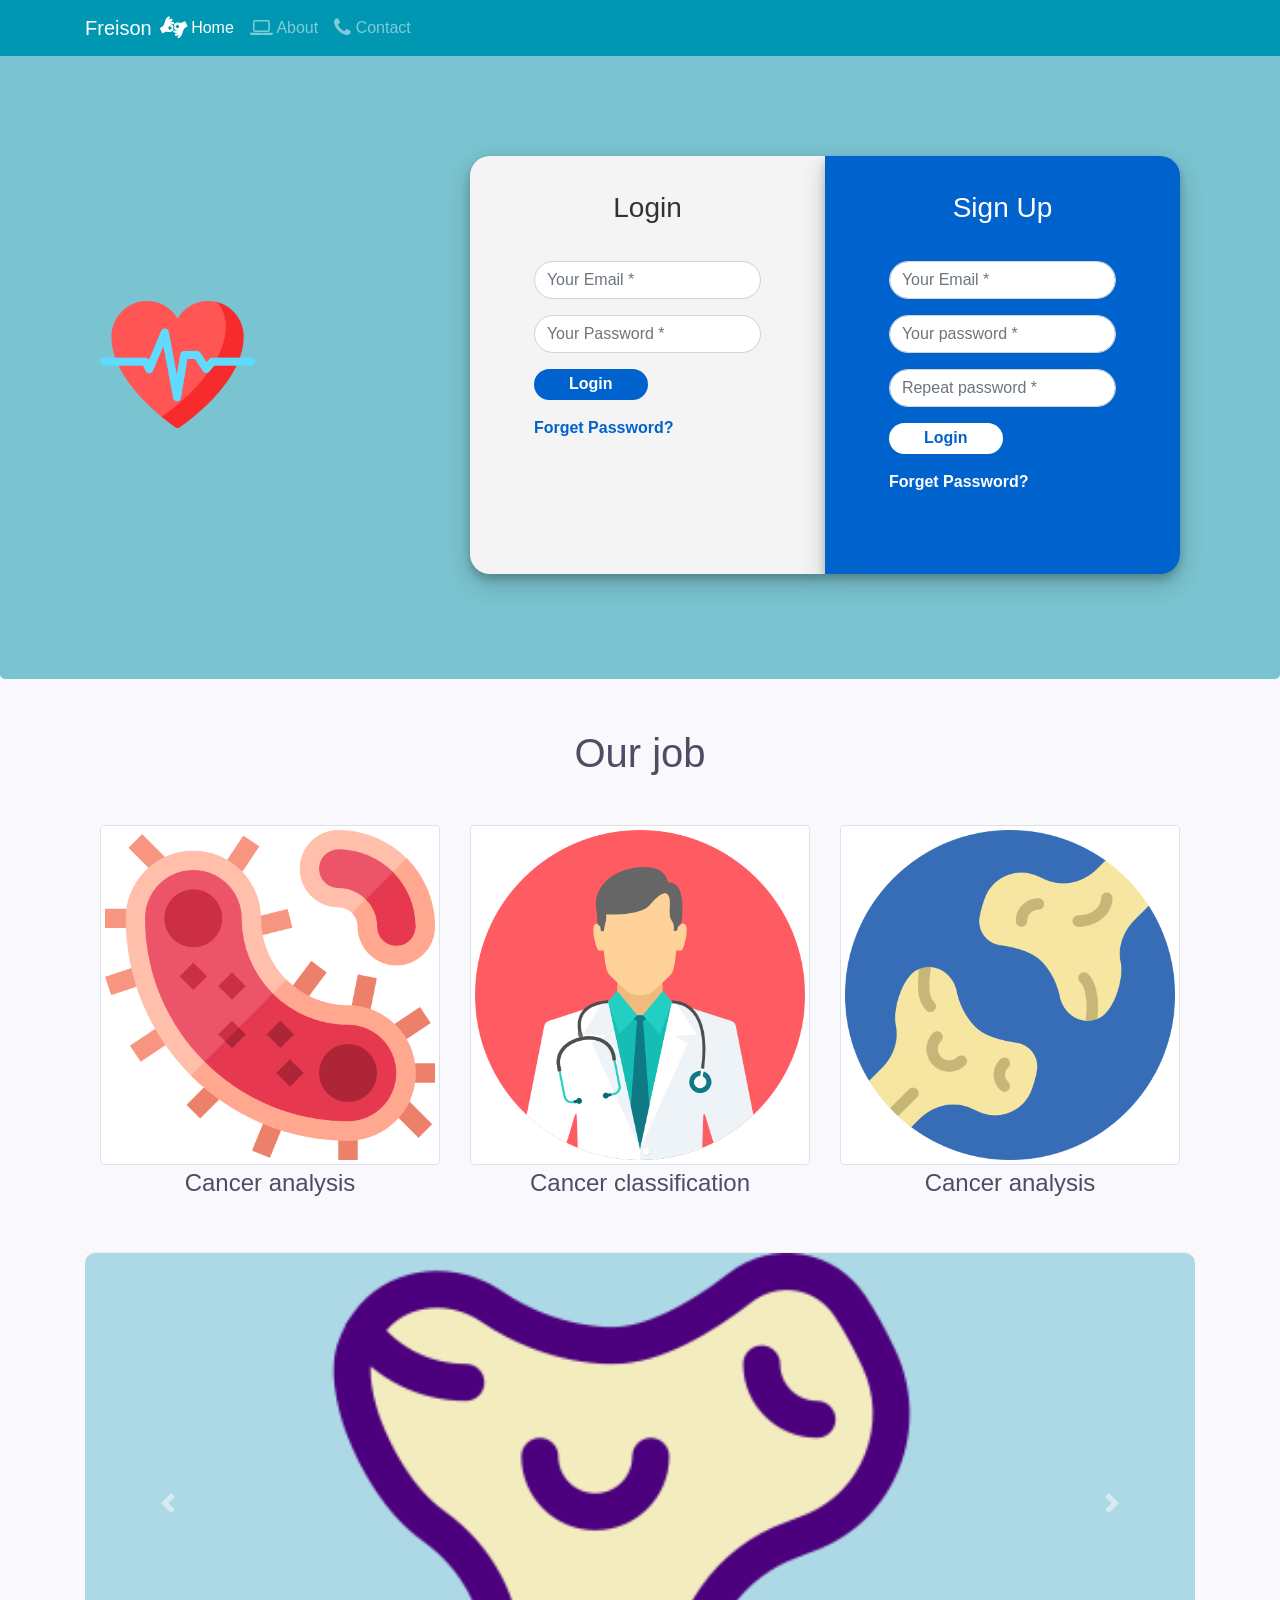
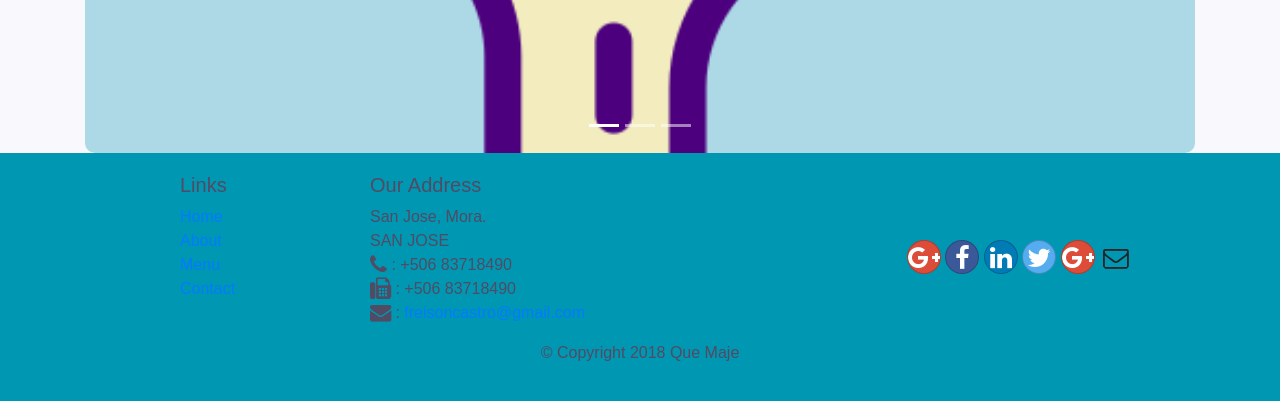
<file: dist/index.html>
<!DOCTYPE html><html lang="en"><head><meta charset="utf-8"><meta name="viewport" content="width=device-width,initial-scale=1,shrink-to-fit=no"><meta http-equiv="x-ua-compatible" content="ie=edge"><link rel="stylesheet" href="css/main.css"><title>Freison</title></head><body><nav class="navbar navbar-dark navbar-expand-sm fixed-top"><div class="container"><button class="navbar-toggler" type="button" data-toggle="collapse" data-target="#Navbar"><span class="navbar-toggler-icon"></span></button> <a class="navbar-brand mr-auto" href="#">Freison</a><div class="collapse navbar-collapse" id="Navbar"><ul class="navbar-nav mr-auto"><li class="nav-item active"><a class="nav-link" href="#"><span class="fa fa-american-sign-language-interpreting fa-lg"></span> Home</a></li><li class="nav-item"><a class="nav-link" href="./aboutus.html"><span class="fa fa-laptop fa-lg"></span> About</a></li><li class="nav-item"><a class="nav-link" href="contactus.html"><span class="fa fa-phone fa-lg"></span> Contact</a></li></ul></div></div></nav><div class="modal fade" id="exampleModalLong" tabindex="-1" role="dialog" aria-labelledby="exampleModalLongTitle" aria-hidden="true"><div class="modal-dialog" role="document"><div class="modal-content"><div class="modal-header"><h5 class="modal-title" id="exampleModalLongTitle">Info <i class="fa fa-info-circle"></i></h5><button type="button" class="close" data-dismiss="modal" aria-label="Close"><span aria-hidden="true">&times;</span></button></div><div class="modal-body"><h1>Bone cancer describes a malignant tumor of the bone that destroys healthy bone tissue.</h1><p>Bone cancer is divided into primary and secondary bone cancer: primary bone cancer forms in the cells of the bone and secondary bone cancer starts elsewhere, eventually spreading to bones. In this article, we will discuss the survival rates, types, causes, symptoms, and treatments for bone cancer.</p><p>Fast facts on bone cancer: Benign bone tumors are more common than malignant bone tumors. There are a number of different bone cancer types. Early symptoms might include pain in the affected area. A range of diagnostic tests can help diagnose bone cancer. Radiotherapy, chemotherapy, and surgery can all be used to treat bone cancer.</p></div><div class="modal-footer"><button type="button" class="btn btn-secondary" data-dismiss="modal">Close</button> <button type="button" class="btn btn-primary">Save changes</button></div></div></div></div><header class="jumbotron"><div class="container"><div class="row row-header"><div class="col-sm-4 col-sm align-self-center"><div class="row"><div class="col-sm-6"><img src="img/latido-del-corazon.png" class="img-fluid"></div></div><div class="col-sm-6 cik-sm-6"></div></div><div class="col-sm-8 col-sm align-items-center"><div class="container login-container"><div class="row"><div class="col-md-6 login-form-1"><h3>Login</h3><form><div class="form-group"><input type="text" class="form-control" placeholder="Your Email *"></div><div class="form-group"><input type="password" class="form-control" placeholder="Your Password *"></div><div class="form-group"><input type="submit" class="btnSubmit" value="Login"></div><div class="form-group"><a href="#" class="ForgetPwd">Forget Password?</a></div></form></div><div class="col-md-6 login-form-2"><h3>Sign Up</h3><form><div class="form-group"><input type="text" class="form-control" placeholder="Your Email *"></div><div class="form-group"><input type="password" class="form-control" placeholder="Your password *"></div><div class="form-group"><input type="password" class="form-control" placeholder="Repeat password *"></div><div class="form-group"><input type="submit" class="btnSubmit" value="Login"></div><div class="form-group"><a href="#" class="ForgetPwd" value="Login">Forget Password?</a></div></form></div></div></div></div></div></div></header><div class="container"><div class="row row-content align-items-center"><div class="col-sm-12"><h1 class="text-center mb-5">Our job</h1></div><div class="col-sm-4"><img class="d-flex mr-3 img-thumbnail align-self-center" src="img/virus.png" alt="uthappizza"><h4 class="text-center m-1">Cancer analysis</h4></div><div class="col-sm-4"><img class="d-flex mr-3 img-thumbnail align-self-center" src="img/doctor.png" alt="uthappizza"><h4 class="text-center m-1">Cancer classification</h4></div><div class="col-sm-4"><img class="d-flex mr-3 img-thumbnail align-self-center" src="img/articulacion.png" alt="uthappizza"><h4 class="text-center m-1">Cancer analysis</h4></div></div><div id="carouselExampleIndicators" class="carousel slide" data-ride="carousel"><ol class="carousel-indicators"><li data-target="#carouselExampleIndicators" data-slide-to="0" class="active"></li><li data-target="#carouselExampleIndicators" data-slide-to="1"></li><li data-target="#carouselExampleIndicators" data-slide-to="2"></li></ol><div class="carousel-inner"><div class="carousel-item active"><img src="img/femur.png" class="d-block w-100" alt="..."></div><div class="carousel-item"><img src="img/virus.png" class="d-block w-100" alt="..."></div><div class="carousel-item"><img src="img/articulacion.png" class="d-block w-100"></div></div><a class="carousel-control-prev" href="#carouselExampleIndicators" role="button" data-slide="prev"><span class="carousel-control-prev-icon" aria-hidden="true"></span> <span class="sr-only">Previous</span> </a><a class="carousel-control-next" href="#carouselExampleIndicators" role="button" data-slide="next"><span class="carousel-control-next-icon" aria-hidden="true"></span> <span class="sr-only">Next</span></a></div></div><footer class="footer"><div class="container"><div class="row"><div class="col-4 offset-1 col-sm-2"><h5>Links</h5><ul class="list-unstyled"><li><a href="#">Home</a></li><li><a href="./aboutus.html">About</a></li><li><a href="#">Menu</a></li><li><a href="#">Contact</a></li></ul></div><div class="col-7 col-sm-5"><h5>Our Address</h5><address>San Jose, Mora.<br>SAN JOSE<br><i class="fa fa-phone fa-lg"></i> : +506 83718490<br><i class="fa fa-fax fa-lg"></i> : +506 83718490<br><i class="fa fa-envelope fa-lg"></i> : <a href="mailto:confusion@food.net">freisoncastro@gmail.com</a></address></div><div class="col-12 col-sm-4 align-self-center"><div class="text-center"><a class="btn btn-social-icon btn-google" href="http://google.com/+"><i class="fa fa-google-plus fa-lg"></i></a> <a class="btn btn-social-icon btn-facebook" href="http://www.facebook.com/profile.php?id="><i class="fa fa-facebook fa-lg"></i></a> <a class="btn btn-social-icon btn-linkedin" href="http://www.linkedin.com/in/"><i class="fa fa-linkedin fa-lg"></i></a> <a class="btn btn-social-icon btn-twitter" href="http://twitter.com/"><i class="fa fa-twitter fa-lg"></i></a> <a class="btn btn-social-icon btn-google" href="http://youtube.com/"><i class="fa fa-google-plus fa-lg"></i></a> <a class="btn btn-social-icon" href="mailto:"><i class="fa fa-envelope-o fa-lg"></i></a></div></div></div><div class="row justify-content-center"><div class="col-auto"><p>© Copyright 2018 Que Maje</p></div></div></div></footer><script src="js/main.js"></script></body></html>
</file>
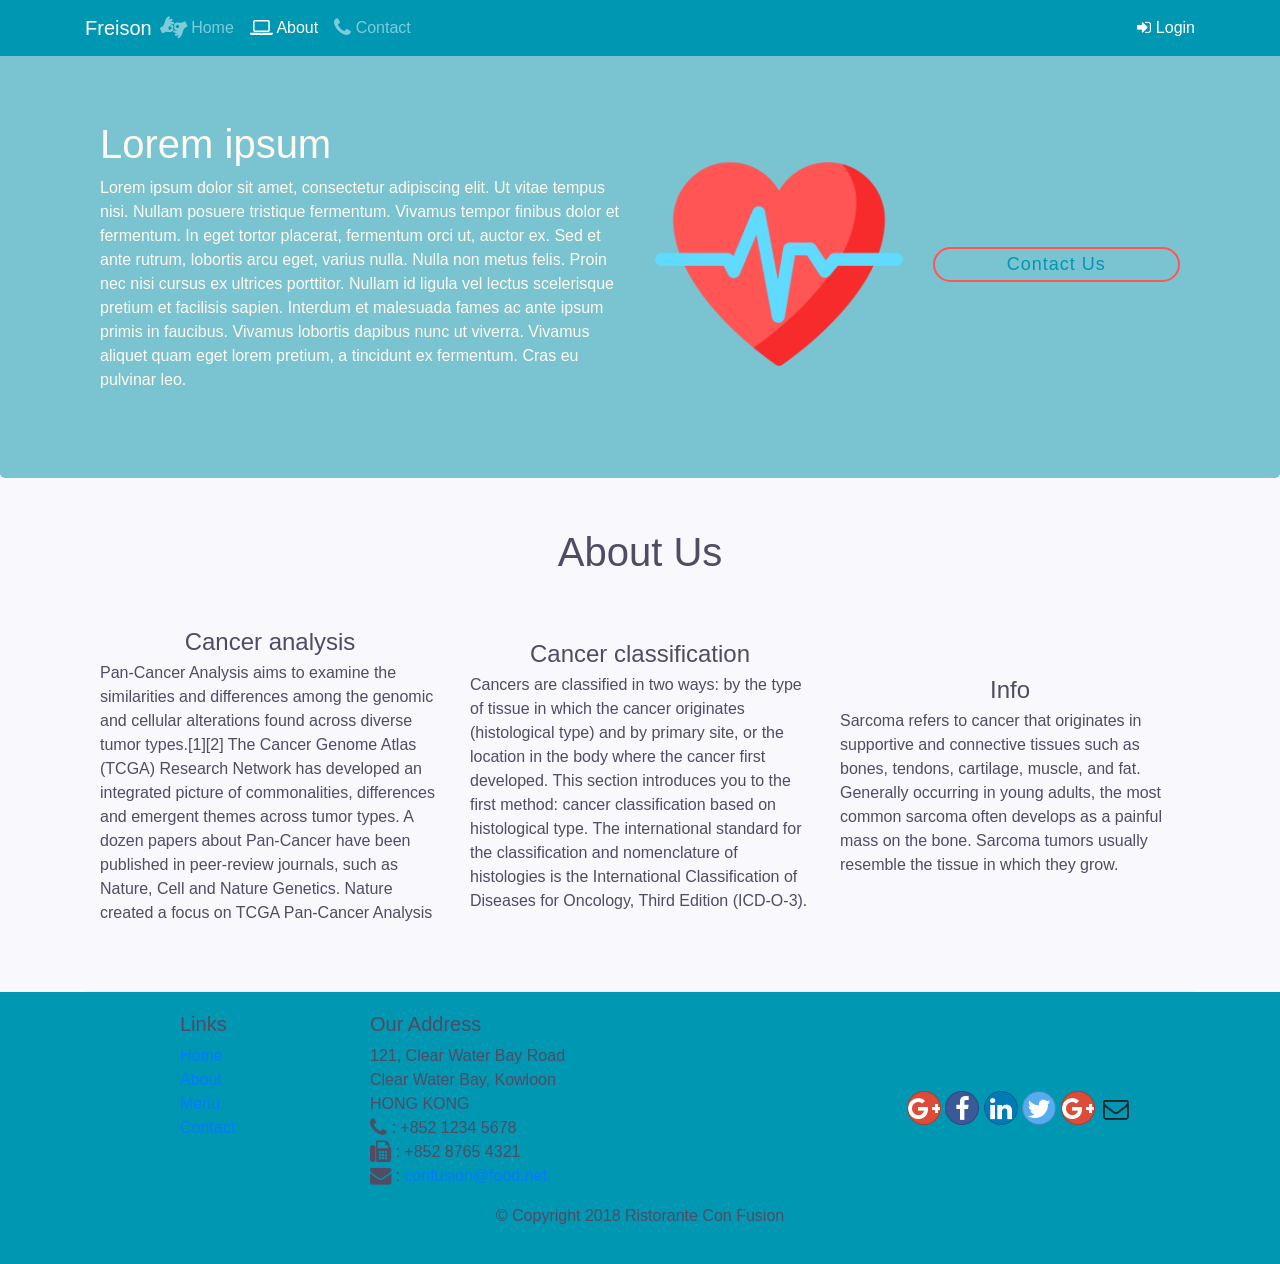
<file: dist/aboutus.html>
<!DOCTYPE html><html lang="en"><head><meta charset="utf-8"><meta name="viewport" content="width=device-width,initial-scale=1,shrink-to-fit=no"><meta http-equiv="x-ua-compatible" content="ie=edge"><link rel="stylesheet" href="css/main.css"><title>Freison</title></head><body><nav class="navbar navbar-dark navbar-expand-sm fixed-top"><div class="container"><button class="navbar-toggler" type="button" data-toggle="collapse" data-target="#Navbar"><span class="navbar-toggler-icon"></span></button> <a class="navbar-brand mr-auto" href="./index.html">Freison</a><div class="collapse navbar-collapse" id="Navbar"><ul class="navbar-nav mr-auto"><li class="nav-item"><a class="nav-link" href="./index.html"><span class="fa fa-american-sign-language-interpreting fa-lg"></span> Home</a></li><li class="nav-item active"><a class="nav-link" href="./aboutus.html"><span class="fa fa-laptop fa-lg"></span> About</a></li><li class="nav-item"><a class="nav-link" href="contactus.html"><span class="fa fa-phone fa-lg"></span> Contact</a></li></ul><span class="navbar-text"><a href="./index.html" id="btnLogin"><span class="fa fa-sign-in"></span> Login</a></span></div></div></nav><header class="jumbotron"><div class="container"><div class="row row-header"><div class="col-sm-6 cik-sm-6"><h1>Lorem ipsum</h1><p>Lorem ipsum dolor sit amet, consectetur adipiscing elit. Ut vitae tempus nisi. Nullam posuere tristique fermentum. Vivamus tempor finibus dolor et fermentum. In eget tortor placerat, fermentum orci ut, auctor ex. Sed et ante rutrum, lobortis arcu eget, varius nulla. Nulla non metus felis. Proin nec nisi cursus ex ultrices porttitor. Nullam id ligula vel lectus scelerisque pretium et facilisis sapien. Interdum et malesuada fames ac ante ipsum primis in faucibus. Vivamus lobortis dapibus nunc ut viverra. Vivamus aliquet quam eget lorem pretium, a tincidunt ex fermentum. Cras eu pulvinar leo.</p></div><div class="col-sm-6 col-sm align-self-center"><div class="row"><div class="col-sm-6"><img src="img/latido-del-corazon.png" class="img-fluid"></div><div class="col-sm-6 align-self-center"><a id="btnReserve" role="button" href="./contactus.html" class="btn btn-block btn-circle nav-link btn-danger">Contact Us</a></div></div></div></div></div></header><div class="container"><div class="row row-content align-items-center"><div class="col-sm-12"><h1 class="text-center mb-5">About Us</h1></div><div class="col-sm-4"><h4 class="text-center m-1">Cancer analysis</h4><p>Pan-Cancer Analysis aims to examine the similarities and differences among the genomic and cellular alterations found across diverse tumor types.[1][2] The Cancer Genome Atlas (TCGA) Research Network has developed an integrated picture of commonalities, differences and emergent themes across tumor types. A dozen papers about Pan-Cancer have been published in peer-review journals, such as Nature, Cell and Nature Genetics. Nature created a focus on TCGA Pan-Cancer Analysis</p></div><div class="col-sm-4"><h4 class="text-center m-1">Cancer classification</h4><p>Cancers are classified in two ways: by the type of tissue in which the cancer originates (histological type) and by primary site, or the location in the body where the cancer first developed. This section introduces you to the first method: cancer classification based on histological type. The international standard for the classification and nomenclature of histologies is the International Classification of Diseases for Oncology, Third Edition (ICD-O-3).</p></div><div class="col-sm-4"><h4 class="text-center m-1">Info</h4><p>Sarcoma refers to cancer that originates in supportive and connective tissues such as bones, tendons, cartilage, muscle, and fat. Generally occurring in young adults, the most common sarcoma often develops as a painful mass on the bone. Sarcoma tumors usually resemble the tissue in which they grow.</p></div></div></div><footer class="footer"><div class="container"><div class="row"><div class="col-4 offset-1 col-sm-2"><h5>Links</h5><ul class="list-unstyled"><li><a href="#">Home</a></li><li><a href="./aboutus.html">About</a></li><li><a href="#">Menu</a></li><li><a href="#">Contact</a></li></ul></div><div class="col-7 col-sm-5"><h5>Our Address</h5><address>121, Clear Water Bay Road<br>Clear Water Bay, Kowloon<br>HONG KONG<br><i class="fa fa-phone fa-lg"></i> : +852 1234 5678<br><i class="fa fa-fax fa-lg"></i> : +852 8765 4321<br><i class="fa fa-envelope fa-lg"></i> : <a href="mailto:confusion@food.net">confusion@food.net</a></address></div><div class="col-12 col-sm-4 align-self-center"><div class="text-center"><a class="btn btn-social-icon btn-google" href="http://google.com/+"><i class="fa fa-google-plus fa-lg"></i></a> <a class="btn btn-social-icon btn-facebook" href="http://www.facebook.com/profile.php?id="><i class="fa fa-facebook fa-lg"></i></a> <a class="btn btn-social-icon btn-linkedin" href="http://www.linkedin.com/in/"><i class="fa fa-linkedin fa-lg"></i></a> <a class="btn btn-social-icon btn-twitter" href="http://twitter.com/"><i class="fa fa-twitter fa-lg"></i></a> <a class="btn btn-social-icon btn-google" href="http://youtube.com/"><i class="fa fa-google-plus fa-lg"></i></a> <a class="btn btn-social-icon" href="mailto:"><i class="fa fa-envelope-o fa-lg"></i></a></div></div></div><div class="row justify-content-center"><div class="col-auto"><p>© Copyright 2018 Ristorante Con Fusion</p></div></div></div></footer><script src="js/main.js"></script></body></html>
</file>
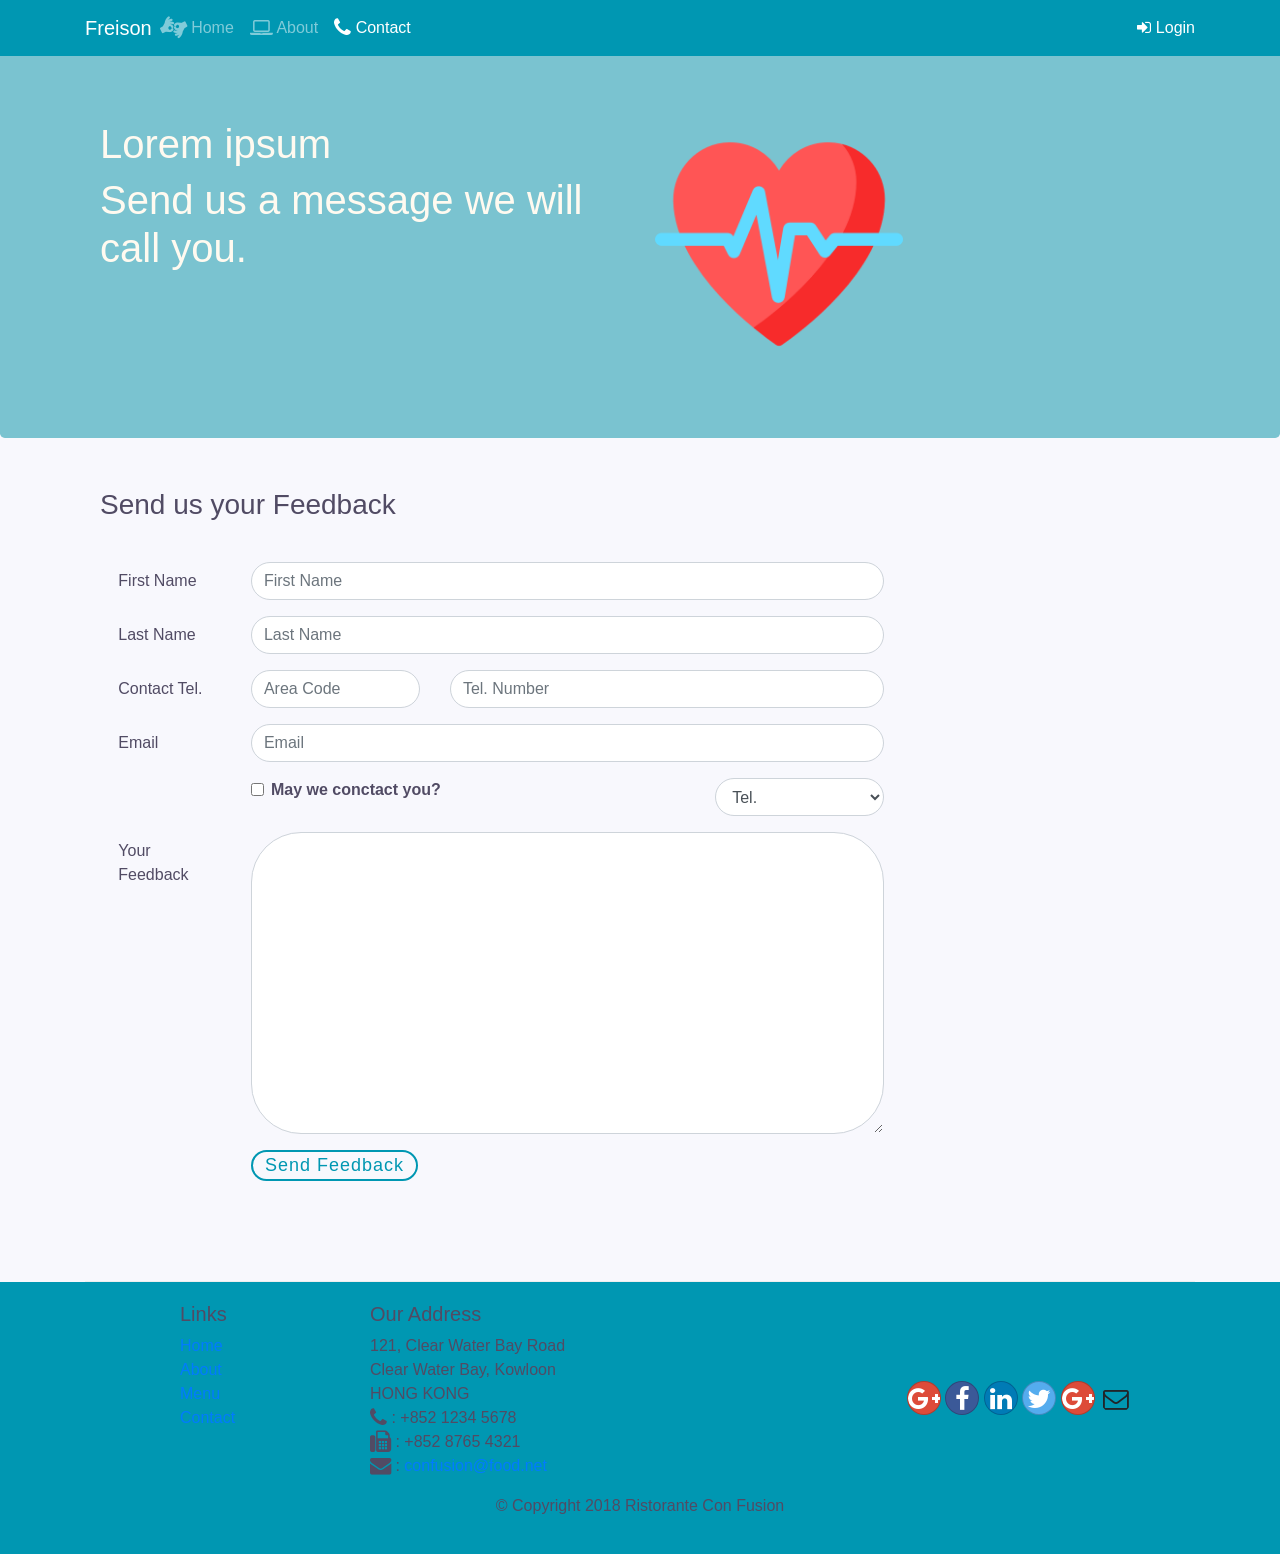
<file: dist/contactus.html>
<!DOCTYPE html><html lang="en"><head><meta charset="utf-8"><meta name="viewport" content="width=device-width,initial-scale=1,shrink-to-fit=no"><meta http-equiv="x-ua-compatible" content="ie=edge"><link rel="stylesheet" href="css/main.css"><title>Freison</title></head><body><nav class="navbar navbar-dark navbar-expand-sm fixed-top"><div class="container"><button class="navbar-toggler" type="button" data-toggle="collapse" data-target="#Navbar"><span class="navbar-toggler-icon"></span></button> <a class="navbar-brand mr-auto" href="./index.html">Freison</a><div class="collapse navbar-collapse" id="Navbar"><ul class="navbar-nav mr-auto"><li class="nav-item"><a class="nav-link" href="./index.html"><span class="fa fa-american-sign-language-interpreting fa-lg"></span> Home</a></li><li class="nav-item"><a class="nav-link" href="./aboutus.html"><span class="fa fa-laptop fa-lg"></span> About</a></li><li class="nav-item active"><a class="nav-link" href="contactus.html"><span class="fa fa-phone fa-lg"></span> Contact</a></li></ul><span class="navbar-text"><a href="./index.html" id="btnLogin"><span class="fa fa-sign-in"></span> Login</a></span></div></div></nav><header class="jumbotron"><div class="container"><div class="row row-header"><div class="col-sm-6 cik-sm-6"><h1>Lorem ipsum</h1><h1>Send us a message we will call you.</h1></div><div class="col-sm-6 col-sm align-self-center"><div class="row"><div class="col-sm-6"><img src="img/latido-del-corazon.png" class="img-fluid"></div></div></div></div></div></header><div class="container"><div class="row row-content"><div class="col-12"><h3>Send us your Feedback</h3></div><div class="col-12 col-md-9"><form id="frm"><div class="form-group row"><label for="firstname" class="col-md-2 col-form-label">First Name</label><div class="col-md-10"><input type="text" class="form-control" id="firstname" name="firstname" placeholder="First Name"></div></div><div class="form-group row"><label for="lastname" class="col-md-2 col-form-label">Last Name</label><div class="col-md-10"><input type="text" class="form-control" id="lastname" name="lastname" placeholder="Last Name"></div></div><div class="form-group row"><label for="telnum" class="col-12 col-md-2 col-form-label">Contact Tel.</label><div class="col-5 col-md-3"><input type="tel" class="form-control" id="areacode" name="areacode" placeholder="Area Code"></div><div class="col-7 col-md-7"><input type="tel" class="form-control" id="telnum" name="telnum" placeholder="Tel. Number"></div></div><div class="form-group row"><label for="email" class="col-md-2 col-form-label">Email</label><div class="col-md-10"><input type="email" class="form-control" id="emailid" name="emailid" placeholder="Email"></div></div><div class="form-group row"><div class="col-md-6 offset-md-2"><div class="form-check"><input type="checkbox" class="form-check-input" name="approve" id="approve"> <label class="form-check-label" for="approve"><strong>May we conctact you?</strong></label></div></div><div class="col-md-3 offset-md-1"><select class="form-control"><option>Tel.</option><option>Email</option></select></div></div><div class="form-group row"><label for="feedback" class="col-md-2 col-form-label">Your Feedback</label><div class="col-md-10"><textarea class="form-control" id="feedback" name="feedback" rows="12"></textarea></div></div><div class="form-group row"><div class="offset-md-2 col-md-10"><button type="submit" class="btn btn-circle-lg">Send Feedback</button></div></div></form></div><div class="col-12 col-md"></div></div></div><footer class="footer"><div class="container"><div class="row"><div class="col-4 offset-1 col-sm-2"><h5>Links</h5><ul class="list-unstyled"><li><a href="#">Home</a></li><li><a href="./aboutus.html">About</a></li><li><a href="#">Menu</a></li><li><a href="#">Contact</a></li></ul></div><div class="col-7 col-sm-5"><h5>Our Address</h5><address>121, Clear Water Bay Road<br>Clear Water Bay, Kowloon<br>HONG KONG<br><i class="fa fa-phone fa-lg"></i> : +852 1234 5678<br><i class="fa fa-fax fa-lg"></i> : +852 8765 4321<br><i class="fa fa-envelope fa-lg"></i> : <a href="mailto:confusion@food.net">confusion@food.net</a></address></div><div class="col-12 col-sm-4 align-self-center"><div class="text-center"><a class="btn btn-social-icon btn-google" href="http://google.com/+"><i class="fa fa-google-plus fa-lg"></i></a> <a class="btn btn-social-icon btn-facebook" href="http://www.facebook.com/profile.php?id="><i class="fa fa-facebook fa-lg"></i></a> <a class="btn btn-social-icon btn-linkedin" href="http://www.linkedin.com/in/"><i class="fa fa-linkedin fa-lg"></i></a> <a class="btn btn-social-icon btn-twitter" href="http://twitter.com/"><i class="fa fa-twitter fa-lg"></i></a> <a class="btn btn-social-icon btn-google" href="http://youtube.com/"><i class="fa fa-google-plus fa-lg"></i></a> <a class="btn btn-social-icon" href="mailto:"><i class="fa fa-envelope-o fa-lg"></i></a></div></div></div><div class="row justify-content-center"><div class="col-auto"><p>© Copyright 2018 Ristorante Con Fusion</p></div></div></div></footer><script src="js/main.js"></script></body></html>
</file>
